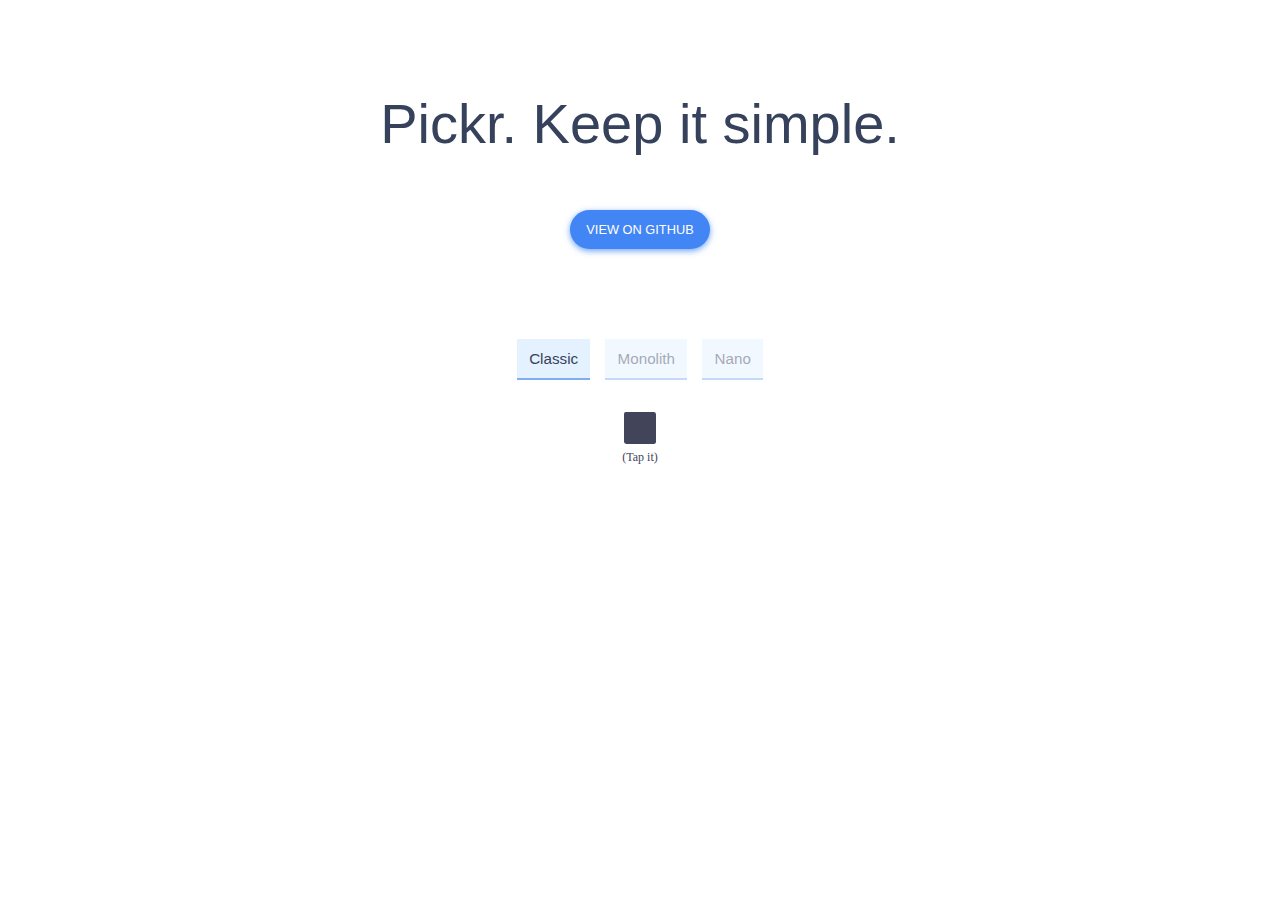
<file: fromGithub.html>
<!DOCTYPE html>
<html lang="en">
<head>
    <meta charset="UTF-8"/>
    <meta name="viewport" content="width=device-width, user-scalable=no, initial-scale=1.0, maximum-scale=5.0, minimum-scale=1.0"/>
    <meta http-equiv="X-UA-Compatible" content="ie=edge"/>

    <!-- Chrome, Firefox OS and Opera -->
    <meta name="theme-color" content="#42445A"/>

    <!-- Windows Phone -->
    <meta name="msapplication-navbutton-color" content="#42445A"/>

    <!-- iOS Safari -->
    <meta name="apple-mobile-web-app-status-bar-style" content="#42445A"/>

    <!-- SEO Stuff -->
    <meta name="audience" lang="en" content="all"/>
    <meta name="expires" content="7 days"/>
    <meta name="robots" content="follow"/>
    <meta name="revisit-after" content="7 days"/>
    <meta name="page-topic" content="Color picker"/>
    <meta name="copyright" content="Simon Reinisch"/>
    <meta name="author" content="Simon Reinisch"/>
    <meta name="description"
          content="Flat, simple, responsive and hackable Color-Picker library. No dependencies, no jQuery. Compatible with all CSS Frameworks e.g. Bootstrap, Materialize. Supports alpha channel, rgba, hsla, hsva and more!"/>
    <meta name="keywords" content="colorpicker, color-picker, design, ux-design, ui-design, web-development, programming, colors"/>

    <!-- Open Graph / Facebook -->
    <meta property="og:image" content="st/favicon.png"/>
    <meta property="og:type" content="website"/>
    <meta property="og:url" content="https://simonwep.github.io/pickr/"/>
    <meta property="og:site_name" content="Pickr"/>
    <meta property="og:title" content="Pickr - Modern Color Picker"/>
    <meta property="og:description"
          content="Flat, simple, responsive and hackable Color-Picker. No dependencies, no jQuery. Compatible with all CSS Frameworks e.g. Bootstrap, Materialize."/>

    <!-- Twitter -->
    <meta property="twitter:url" content="https://simonwep.github.io/pickr/">
    <meta property="twitter:title" content="Pickr - Modern Color Picker">
    <meta property="twitter:description"
          content="Flat, simple, responsive and hackable Color-Picker library. No dependencies, no jQuery. Compatible with all CSS Frameworks e.g. Bootstrap, Materialize. Supports alpha channel, rgba, hsla, hsva and more!">
    <meta property="twitter:image" content="st/favicon.png">

    <title>Pickr</title>

    <!-- Icons -->
    <link rel="icon" href="st/favicon.png"/>
    <link rel="fluid-icon" href="st/favicon.png"/>
    <link rel="apple-touch-icon" href="st/favicon.png"/>

    <!-- Style sheets --
    <link href="https://fonts.googleapis.com/css?family=Montserrat:300,400&display=swap" rel="stylesheet">
    <!-- Bootstrap CSS -->
    <link rel="stylesheet" href="./assets/vendor/bootstrap/4.5.2/bootstrap.min.css">
    <!-- One of the following themes -->
    <link href="assets/vendor/pickr/themes/classic.min.css" rel="stylesheet"/>
    <link href="assets/vendor/pickr/themes/monolith.min.css" rel="stylesheet"/>
    <link href="assets/vendor/pickr/themes/nano.min.css" rel="stylesheet"/>
    <link href="assets/css/styles.css" rel="stylesheet"/>
    
</head>

<body>
<header>
    <h1>Pickr. Keep it simple.</h1>
    <a href="https://github.com/Simonwep/pickr">VIEW ON GITHUB</a>
</header>

<main>
    <div class="theme-container"></div>
    <div class="pickr-container"></div>
    <p>(Tap it)</p>
</main>

<!-- Modern or es5 bundle -->
<script src="assets/vendor/pickr/pickr.min.js"></script>
<script src="assets/js/script.js"></script>
</body>
</html>
</file>
<file: assets/css/styles.css>
* {
    margin: 0;
    padding: 0;
    -webkit-box-sizing: border-box;
    box-sizing: border-box;
}

body,
html {
    height: 100%;
    width: 100%;
    /*background: white;*/
    font-family: 'Montserrat', serif;
}

body {
    /*background: linear-gradient(to bottom, #f0f8ff, #ffffff);*/
}

body header {
    position: relative;
    padding: 10vh 0;
    text-align: center;
    color: #36425b;
}

body header h1 {
    font-size: 3.5em;
    font-weight: 300;
    font-family: 'Montserrat', sans-serif;
}

body header a {
    display: inline-block;
    text-decoration: none;
    font-weight: 500;
    font-size: 0.8em;
    color: white;
    margin-top: 5vh;
    padding: 0.75em 1.25em;
    transition: 0.3s all;
    background: #4285f4;
    border-radius: 50em;
    box-shadow: 0 0.15em 0.5em rgba(66, 133, 244, 0.75);
    font-family: 'Montserrat', sans-serif;
}

body header a:hover {
    background: #4291f6;
}

body main {
    margin: 0 auto;
    display: flex;
    align-items: center;
    flex-direction: column;
}

.theme-container button {
    font-family: 'Montserrat', sans-serif;
    font-weight: 500;
    font-size: 0.95em;
    color: #36425b;
    outline: none;
    background: #e4f1ff;
    border: none;
    border-bottom: 2px solid rgba(80, 139, 234, 0.67);
    padding: 0.6em 0.8em 0.5em;
    cursor: pointer;
    transition: all 0.3s;
    margin: 0 0.5em;
    opacity: 0.45;
    text-transform: capitalize;
}

.theme-container button.active {
    opacity: 1;
}

.theme-container h3 {
    font-weight: 500;
    color: #36425b;
}

.pickr-container {
    margin-top: 2em;
}

main > p {
    margin-top: 0.35em;
    font-size: 0.75em;
    font-weight: 500;
    color: #42445a;
}

@-webkit-keyframes fadeIn {
    from {
        opacity: 0;
    }

    to {
        opacity: 1;
    }
}

@keyframes fadeIn {
    from {
        opacity: 0;
    }

    to {
        opacity: 1;
    }
}

@media screen and (max-width: 1000px) {
    body header {
        font-size: 0.6em;
        padding: 7vh 0;
    }

    body header a {
        padding: 1em 2em;
        font-weight: 600;
        font-size: 1.05em;
    }

    main > section {
        min-width: 90%;
    }

    main > section h2 {
        font-size: 1em;
    }

    main > section pre {
        font-size: 0.9em;
    }

    main section.demo .hint svg {
        height: 1.2em;
    }

    main section.demo .hint span {
        transform: translate3d(-3em, -1.4em, 0);
        font-size: 0.6em;
    }
}
</file>
<file: assets/vendor/pickr/themes/classic.min.css>
/*! Pickr 1.7.2 MIT | https://github.com/Simonwep/pickr */.pickr{position:relative;overflow:visible;transform:translateY(0)}.pickr *{box-sizing:border-box;outline:none;border:none;-webkit-appearance:none}.pickr .pcr-button{position:relative;height:2em;width:2em;padding:.5em;cursor:pointer;font-family:-apple-system,BlinkMacSystemFont,Segoe UI,Roboto,Helvetica Neue,Arial,sans-serif;border-radius:.15em;background:url('data:image/svg+xml;utf8, <svg xmlns="http://www.w3.org/2000/svg" viewBox="0 0 50 50" stroke="%2342445A" stroke-width="5px" stroke-linecap="round"><path d="M45,45L5,5"></path><path d="M45,5L5,45"></path></svg>') no-repeat 50%;background-size:0;transition:all .3s}.pickr .pcr-button:before{background:url('data:image/svg+xml;utf8, <svg xmlns="http://www.w3.org/2000/svg" viewBox="0 0 2 2"><path fill="white" d="M1,0H2V1H1V0ZM0,1H1V2H0V1Z"/><path fill="gray" d="M0,0H1V1H0V0ZM1,1H2V2H1V1Z"/></svg>');background-size:.5em;z-index:-1;z-index:auto}.pickr .pcr-button:after,.pickr .pcr-button:before{position:absolute;content:"";top:0;left:0;width:100%;height:100%;border-radius:.15em}.pickr .pcr-button:after{transition:background .3s;background:currentColor}.pickr .pcr-button.clear{background-size:70%}.pickr .pcr-button.clear:before{opacity:0}.pickr .pcr-button.clear:focus{box-shadow:0 0 0 1px hsla(0,0%,100%,.85),0 0 0 3px currentColor}.pickr .pcr-button.disabled{cursor:not-allowed}.pcr-app *,.pickr *{box-sizing:border-box;outline:none;border:none;-webkit-appearance:none}.pcr-app button.pcr-active,.pcr-app button:focus,.pcr-app input.pcr-active,.pcr-app input:focus,.pickr button.pcr-active,.pickr button:focus,.pickr input.pcr-active,.pickr input:focus{box-shadow:0 0 0 1px hsla(0,0%,100%,.85),0 0 0 3px currentColor}.pcr-app .pcr-palette,.pcr-app .pcr-slider,.pickr .pcr-palette,.pickr .pcr-slider{transition:box-shadow .3s}.pcr-app .pcr-palette:focus,.pcr-app .pcr-slider:focus,.pickr .pcr-palette:focus,.pickr .pcr-slider:focus{box-shadow:0 0 0 1px hsla(0,0%,100%,.85),0 0 0 3px rgba(0,0,0,.25)}.pcr-app{position:fixed;display:flex;flex-direction:column;z-index:10000;border-radius:.1em;background:#fff;opacity:0;visibility:hidden;transition:opacity .3s,visibility 0s .3s;font-family:-apple-system,BlinkMacSystemFont,Segoe UI,Roboto,Helvetica Neue,Arial,sans-serif;box-shadow:0 .15em 1.5em 0 rgba(0,0,0,.1),0 0 1em 0 rgba(0,0,0,.03);left:0;top:0}.pcr-app.visible{transition:opacity .3s;visibility:visible;opacity:1}.pcr-app .pcr-swatches{display:flex;flex-wrap:wrap;margin-top:.75em}.pcr-app .pcr-swatches.pcr-last{margin:0}@supports (display:grid){.pcr-app .pcr-swatches{display:grid;align-items:center;grid-template-columns:repeat(auto-fit,1.75em)}}.pcr-app .pcr-swatches>button{font-size:1em;position:relative;width:calc(1.75em - 5px);height:calc(1.75em - 5px);border-radius:.15em;cursor:pointer;margin:2.5px;flex-shrink:0;justify-self:center;transition:all .15s;overflow:hidden;background:transparent;z-index:1}.pcr-app .pcr-swatches>button:before{position:absolute;content:"";top:0;left:0;width:100%;height:100%;background:url('data:image/svg+xml;utf8, <svg xmlns="http://www.w3.org/2000/svg" viewBox="0 0 2 2"><path fill="white" d="M1,0H2V1H1V0ZM0,1H1V2H0V1Z"/><path fill="gray" d="M0,0H1V1H0V0ZM1,1H2V2H1V1Z"/></svg>');background-size:6px;border-radius:.15em;z-index:-1}.pcr-app .pcr-swatches>button:after{content:"";position:absolute;top:0;left:0;width:100%;height:100%;background:currentColor;border:1px solid rgba(0,0,0,.05);border-radius:.15em;box-sizing:border-box}.pcr-app .pcr-swatches>button:hover{-webkit-filter:brightness(1.05);filter:brightness(1.05)}.pcr-app .pcr-swatches>button:not(.pcr-active){box-shadow:none}.pcr-app .pcr-interaction{display:flex;flex-wrap:wrap;align-items:center;margin:0 -.2em}.pcr-app .pcr-interaction>*{margin:0 .2em}.pcr-app .pcr-interaction input{letter-spacing:.07em;font-size:.75em;text-align:center;cursor:pointer;color:#75797e;background:#f1f3f4;border-radius:.15em;transition:all .15s;padding:.45em .5em;margin-top:.75em}.pcr-app .pcr-interaction input:hover{-webkit-filter:brightness(.975);filter:brightness(.975)}.pcr-app .pcr-interaction input:focus{box-shadow:0 0 0 1px hsla(0,0%,100%,.85),0 0 0 3px rgba(66,133,244,.75)}.pcr-app .pcr-interaction .pcr-result{color:#75797e;text-align:left;flex:1 1 8em;min-width:8em;transition:all .2s;border-radius:.15em;background:#f1f3f4;cursor:text}.pcr-app .pcr-interaction .pcr-result::-moz-selection{background:#4285f4;color:#fff}.pcr-app .pcr-interaction .pcr-result::selection{background:#4285f4;color:#fff}.pcr-app .pcr-interaction .pcr-type.active{color:#fff;background:#4285f4}.pcr-app .pcr-interaction .pcr-cancel,.pcr-app .pcr-interaction .pcr-clear,.pcr-app .pcr-interaction .pcr-save{width:auto;color:#fff}.pcr-app .pcr-interaction .pcr-cancel:hover,.pcr-app .pcr-interaction .pcr-clear:hover,.pcr-app .pcr-interaction .pcr-save:hover{-webkit-filter:brightness(.925);filter:brightness(.925)}.pcr-app .pcr-interaction .pcr-save{background:#4285f4}.pcr-app .pcr-interaction .pcr-cancel,.pcr-app .pcr-interaction .pcr-clear{background:#f44250}.pcr-app .pcr-interaction .pcr-cancel:focus,.pcr-app .pcr-interaction .pcr-clear:focus{box-shadow:0 0 0 1px hsla(0,0%,100%,.85),0 0 0 3px rgba(244,66,80,.75)}.pcr-app .pcr-selection .pcr-picker{position:absolute;height:18px;width:18px;border:2px solid #fff;border-radius:100%;-webkit-user-select:none;-moz-user-select:none;-ms-user-select:none;user-select:none}.pcr-app .pcr-selection .pcr-color-chooser,.pcr-app .pcr-selection .pcr-color-opacity,.pcr-app .pcr-selection .pcr-color-palette{position:relative;-webkit-user-select:none;-moz-user-select:none;-ms-user-select:none;user-select:none;display:flex;flex-direction:column;cursor:grab;cursor:-webkit-grab}.pcr-app .pcr-selection .pcr-color-chooser:active,.pcr-app .pcr-selection .pcr-color-opacity:active,.pcr-app .pcr-selection .pcr-color-palette:active{cursor:grabbing;cursor:-webkit-grabbing}.pcr-app[data-theme=classic]{width:28.5em;max-width:95vw;padding:.8em}.pcr-app[data-theme=classic] .pcr-selection{display:flex;justify-content:space-between;flex-grow:1}.pcr-app[data-theme=classic] .pcr-selection .pcr-color-preview{position:relative;z-index:1;width:2em;display:flex;flex-direction:column;justify-content:space-between;margin-right:.75em}.pcr-app[data-theme=classic] .pcr-selection .pcr-color-preview:before{position:absolute;content:"";top:0;left:0;width:100%;height:100%;background:url('data:image/svg+xml;utf8, <svg xmlns="http://www.w3.org/2000/svg" viewBox="0 0 2 2"><path fill="white" d="M1,0H2V1H1V0ZM0,1H1V2H0V1Z"/><path fill="gray" d="M0,0H1V1H0V0ZM1,1H2V2H1V1Z"/></svg>');background-size:.5em;border-radius:.15em;z-index:-1}.pcr-app[data-theme=classic] .pcr-selection .pcr-color-preview .pcr-last-color{cursor:pointer;transition:background-color .3s,box-shadow .3s;border-radius:.15em .15em 0 0;z-index:2}.pcr-app[data-theme=classic] .pcr-selection .pcr-color-preview .pcr-current-color{border-radius:0 0 .15em .15em}.pcr-app[data-theme=classic] .pcr-selection .pcr-color-preview .pcr-current-color,.pcr-app[data-theme=classic] .pcr-selection .pcr-color-preview .pcr-last-color{background:currentColor;width:100%;height:50%}.pcr-app[data-theme=classic] .pcr-selection .pcr-color-palette{width:100%;height:8em;z-index:1}.pcr-app[data-theme=classic] .pcr-selection .pcr-color-palette .pcr-palette{flex-grow:1;border-radius:.15em}.pcr-app[data-theme=classic] .pcr-selection .pcr-color-palette .pcr-palette:before{position:absolute;content:"";top:0;left:0;width:100%;height:100%;background:url('data:image/svg+xml;utf8, <svg xmlns="http://www.w3.org/2000/svg" viewBox="0 0 2 2"><path fill="white" d="M1,0H2V1H1V0ZM0,1H1V2H0V1Z"/><path fill="gray" d="M0,0H1V1H0V0ZM1,1H2V2H1V1Z"/></svg>');background-size:.5em;border-radius:.15em;z-index:-1}.pcr-app[data-theme=classic] .pcr-selection .pcr-color-chooser,.pcr-app[data-theme=classic] .pcr-selection .pcr-color-opacity{margin-left:.75em}.pcr-app[data-theme=classic] .pcr-selection .pcr-color-chooser .pcr-picker,.pcr-app[data-theme=classic] .pcr-selection .pcr-color-opacity .pcr-picker{left:50%;transform:translateX(-50%)}.pcr-app[data-theme=classic] .pcr-selection .pcr-color-chooser .pcr-slider,.pcr-app[data-theme=classic] .pcr-selection .pcr-color-opacity .pcr-slider{width:8px;flex-grow:1;border-radius:50em}.pcr-app[data-theme=classic] .pcr-selection .pcr-color-chooser .pcr-slider{background:linear-gradient(180deg,red,#ff0,#0f0,#0ff,#00f,#f0f,red)}.pcr-app[data-theme=classic] .pcr-selection .pcr-color-opacity .pcr-slider{background:linear-gradient(180deg,transparent,#000),url('data:image/svg+xml;utf8, <svg xmlns="http://www.w3.org/2000/svg" viewBox="0 0 2 2"><path fill="white" d="M1,0H2V1H1V0ZM0,1H1V2H0V1Z"/><path fill="gray" d="M0,0H1V1H0V0ZM1,1H2V2H1V1Z"/></svg>');background-size:100%,50%}
</file>
<file: assets/vendor/pickr/themes/monolith.min.css>
/*! Pickr 1.7.2 MIT | https://github.com/Simonwep/pickr */.pickr{position:relative;overflow:visible;transform:translateY(0)}.pickr *{box-sizing:border-box;outline:none;border:none;-webkit-appearance:none}.pickr .pcr-button{position:relative;height:2em;width:2em;padding:.5em;cursor:pointer;font-family:-apple-system,BlinkMacSystemFont,Segoe UI,Roboto,Helvetica Neue,Arial,sans-serif;border-radius:.15em;background:url('data:image/svg+xml;utf8, <svg xmlns="http://www.w3.org/2000/svg" viewBox="0 0 50 50" stroke="%2342445A" stroke-width="5px" stroke-linecap="round"><path d="M45,45L5,5"></path><path d="M45,5L5,45"></path></svg>') no-repeat 50%;background-size:0;transition:all .3s}.pickr .pcr-button:before{background:url('data:image/svg+xml;utf8, <svg xmlns="http://www.w3.org/2000/svg" viewBox="0 0 2 2"><path fill="white" d="M1,0H2V1H1V0ZM0,1H1V2H0V1Z"/><path fill="gray" d="M0,0H1V1H0V0ZM1,1H2V2H1V1Z"/></svg>');background-size:.5em;z-index:-1;z-index:auto}.pickr .pcr-button:after,.pickr .pcr-button:before{position:absolute;content:"";top:0;left:0;width:100%;height:100%;border-radius:.15em}.pickr .pcr-button:after{transition:background .3s;background:currentColor}.pickr .pcr-button.clear{background-size:70%}.pickr .pcr-button.clear:before{opacity:0}.pickr .pcr-button.clear:focus{box-shadow:0 0 0 1px hsla(0,0%,100%,.85),0 0 0 3px currentColor}.pickr .pcr-button.disabled{cursor:not-allowed}.pcr-app *,.pickr *{box-sizing:border-box;outline:none;border:none;-webkit-appearance:none}.pcr-app button.pcr-active,.pcr-app button:focus,.pcr-app input.pcr-active,.pcr-app input:focus,.pickr button.pcr-active,.pickr button:focus,.pickr input.pcr-active,.pickr input:focus{box-shadow:0 0 0 1px hsla(0,0%,100%,.85),0 0 0 3px currentColor}.pcr-app .pcr-palette,.pcr-app .pcr-slider,.pickr .pcr-palette,.pickr .pcr-slider{transition:box-shadow .3s}.pcr-app .pcr-palette:focus,.pcr-app .pcr-slider:focus,.pickr .pcr-palette:focus,.pickr .pcr-slider:focus{box-shadow:0 0 0 1px hsla(0,0%,100%,.85),0 0 0 3px rgba(0,0,0,.25)}.pcr-app{position:fixed;display:flex;flex-direction:column;z-index:10000;border-radius:.1em;background:#fff;opacity:0;visibility:hidden;transition:opacity .3s,visibility 0s .3s;font-family:-apple-system,BlinkMacSystemFont,Segoe UI,Roboto,Helvetica Neue,Arial,sans-serif;box-shadow:0 .15em 1.5em 0 rgba(0,0,0,.1),0 0 1em 0 rgba(0,0,0,.03);left:0;top:0}.pcr-app.visible{transition:opacity .3s;visibility:visible;opacity:1}.pcr-app .pcr-swatches{display:flex;flex-wrap:wrap;margin-top:.75em}.pcr-app .pcr-swatches.pcr-last{margin:0}@supports (display:grid){.pcr-app .pcr-swatches{display:grid;align-items:center;grid-template-columns:repeat(auto-fit,1.75em)}}.pcr-app .pcr-swatches>button{font-size:1em;position:relative;width:calc(1.75em - 5px);height:calc(1.75em - 5px);border-radius:.15em;cursor:pointer;margin:2.5px;flex-shrink:0;justify-self:center;transition:all .15s;overflow:hidden;background:transparent;z-index:1}.pcr-app .pcr-swatches>button:before{position:absolute;content:"";top:0;left:0;width:100%;height:100%;background:url('data:image/svg+xml;utf8, <svg xmlns="http://www.w3.org/2000/svg" viewBox="0 0 2 2"><path fill="white" d="M1,0H2V1H1V0ZM0,1H1V2H0V1Z"/><path fill="gray" d="M0,0H1V1H0V0ZM1,1H2V2H1V1Z"/></svg>');background-size:6px;border-radius:.15em;z-index:-1}.pcr-app .pcr-swatches>button:after{content:"";position:absolute;top:0;left:0;width:100%;height:100%;background:currentColor;border:1px solid rgba(0,0,0,.05);border-radius:.15em;box-sizing:border-box}.pcr-app .pcr-swatches>button:hover{-webkit-filter:brightness(1.05);filter:brightness(1.05)}.pcr-app .pcr-swatches>button:not(.pcr-active){box-shadow:none}.pcr-app .pcr-interaction{display:flex;flex-wrap:wrap;align-items:center;margin:0 -.2em}.pcr-app .pcr-interaction>*{margin:0 .2em}.pcr-app .pcr-interaction input{letter-spacing:.07em;font-size:.75em;text-align:center;cursor:pointer;color:#75797e;background:#f1f3f4;border-radius:.15em;transition:all .15s;padding:.45em .5em;margin-top:.75em}.pcr-app .pcr-interaction input:hover{-webkit-filter:brightness(.975);filter:brightness(.975)}.pcr-app .pcr-interaction input:focus{box-shadow:0 0 0 1px hsla(0,0%,100%,.85),0 0 0 3px rgba(66,133,244,.75)}.pcr-app .pcr-interaction .pcr-result{color:#75797e;text-align:left;flex:1 1 8em;min-width:8em;transition:all .2s;border-radius:.15em;background:#f1f3f4;cursor:text}.pcr-app .pcr-interaction .pcr-result::-moz-selection{background:#4285f4;color:#fff}.pcr-app .pcr-interaction .pcr-result::selection{background:#4285f4;color:#fff}.pcr-app .pcr-interaction .pcr-type.active{color:#fff;background:#4285f4}.pcr-app .pcr-interaction .pcr-cancel,.pcr-app .pcr-interaction .pcr-clear,.pcr-app .pcr-interaction .pcr-save{width:auto;color:#fff}.pcr-app .pcr-interaction .pcr-cancel:hover,.pcr-app .pcr-interaction .pcr-clear:hover,.pcr-app .pcr-interaction .pcr-save:hover{-webkit-filter:brightness(.925);filter:brightness(.925)}.pcr-app .pcr-interaction .pcr-save{background:#4285f4}.pcr-app .pcr-interaction .pcr-cancel,.pcr-app .pcr-interaction .pcr-clear{background:#f44250}.pcr-app .pcr-interaction .pcr-cancel:focus,.pcr-app .pcr-interaction .pcr-clear:focus{box-shadow:0 0 0 1px hsla(0,0%,100%,.85),0 0 0 3px rgba(244,66,80,.75)}.pcr-app .pcr-selection .pcr-picker{position:absolute;height:18px;width:18px;border:2px solid #fff;border-radius:100%;-webkit-user-select:none;-moz-user-select:none;-ms-user-select:none;user-select:none}.pcr-app .pcr-selection .pcr-color-chooser,.pcr-app .pcr-selection .pcr-color-opacity,.pcr-app .pcr-selection .pcr-color-palette{position:relative;-webkit-user-select:none;-moz-user-select:none;-ms-user-select:none;user-select:none;display:flex;flex-direction:column;cursor:grab;cursor:-webkit-grab}.pcr-app .pcr-selection .pcr-color-chooser:active,.pcr-app .pcr-selection .pcr-color-opacity:active,.pcr-app .pcr-selection .pcr-color-palette:active{cursor:grabbing;cursor:-webkit-grabbing}.pcr-app[data-theme=monolith]{width:14.25em;max-width:95vw;padding:.8em}.pcr-app[data-theme=monolith] .pcr-selection{display:flex;flex-direction:column;justify-content:space-between;flex-grow:1}.pcr-app[data-theme=monolith] .pcr-selection .pcr-color-preview{position:relative;z-index:1;width:100%;height:1em;display:flex;flex-direction:row;justify-content:space-between;margin-bottom:.5em}.pcr-app[data-theme=monolith] .pcr-selection .pcr-color-preview:before{position:absolute;content:"";top:0;left:0;width:100%;height:100%;background:url('data:image/svg+xml;utf8, <svg xmlns="http://www.w3.org/2000/svg" viewBox="0 0 2 2"><path fill="white" d="M1,0H2V1H1V0ZM0,1H1V2H0V1Z"/><path fill="gray" d="M0,0H1V1H0V0ZM1,1H2V2H1V1Z"/></svg>');background-size:.5em;border-radius:.15em;z-index:-1}.pcr-app[data-theme=monolith] .pcr-selection .pcr-color-preview .pcr-last-color{cursor:pointer;transition:background-color .3s,box-shadow .3s;border-radius:.15em 0 0 .15em;z-index:2}.pcr-app[data-theme=monolith] .pcr-selection .pcr-color-preview .pcr-current-color{border-radius:0 .15em .15em 0}.pcr-app[data-theme=monolith] .pcr-selection .pcr-color-preview .pcr-current-color,.pcr-app[data-theme=monolith] .pcr-selection .pcr-color-preview .pcr-last-color{background:currentColor;width:50%;height:100%}.pcr-app[data-theme=monolith] .pcr-selection .pcr-color-palette{width:100%;height:8em;z-index:1}.pcr-app[data-theme=monolith] .pcr-selection .pcr-color-palette .pcr-palette{border-radius:.15em;width:100%;height:100%}.pcr-app[data-theme=monolith] .pcr-selection .pcr-color-palette .pcr-palette:before{position:absolute;content:"";top:0;left:0;width:100%;height:100%;background:url('data:image/svg+xml;utf8, <svg xmlns="http://www.w3.org/2000/svg" viewBox="0 0 2 2"><path fill="white" d="M1,0H2V1H1V0ZM0,1H1V2H0V1Z"/><path fill="gray" d="M0,0H1V1H0V0ZM1,1H2V2H1V1Z"/></svg>');background-size:.5em;border-radius:.15em;z-index:-1}.pcr-app[data-theme=monolith] .pcr-selection .pcr-color-chooser,.pcr-app[data-theme=monolith] .pcr-selection .pcr-color-opacity{height:.5em;margin-top:.75em}.pcr-app[data-theme=monolith] .pcr-selection .pcr-color-chooser .pcr-picker,.pcr-app[data-theme=monolith] .pcr-selection .pcr-color-opacity .pcr-picker{top:50%;transform:translateY(-50%)}.pcr-app[data-theme=monolith] .pcr-selection .pcr-color-chooser .pcr-slider,.pcr-app[data-theme=monolith] .pcr-selection .pcr-color-opacity .pcr-slider{flex-grow:1;border-radius:50em}.pcr-app[data-theme=monolith] .pcr-selection .pcr-color-chooser .pcr-slider{background:linear-gradient(90deg,red,#ff0,#0f0,#0ff,#00f,#f0f,red)}.pcr-app[data-theme=monolith] .pcr-selection .pcr-color-opacity .pcr-slider{background:linear-gradient(90deg,transparent,#000),url('data:image/svg+xml;utf8, <svg xmlns="http://www.w3.org/2000/svg" viewBox="0 0 2 2"><path fill="white" d="M1,0H2V1H1V0ZM0,1H1V2H0V1Z"/><path fill="gray" d="M0,0H1V1H0V0ZM1,1H2V2H1V1Z"/></svg>');background-size:100%,.25em}
</file>
<file: assets/vendor/pickr/themes/nano.min.css>
/*! Pickr 1.7.2 MIT | https://github.com/Simonwep/pickr */.pickr{position:relative;overflow:visible;transform:translateY(0)}.pickr *{box-sizing:border-box;outline:none;border:none;-webkit-appearance:none}.pickr .pcr-button{position:relative;height:2em;width:2em;padding:.5em;cursor:pointer;font-family:-apple-system,BlinkMacSystemFont,Segoe UI,Roboto,Helvetica Neue,Arial,sans-serif;border-radius:.15em;background:url('data:image/svg+xml;utf8, <svg xmlns="http://www.w3.org/2000/svg" viewBox="0 0 50 50" stroke="%2342445A" stroke-width="5px" stroke-linecap="round"><path d="M45,45L5,5"></path><path d="M45,5L5,45"></path></svg>') no-repeat 50%;background-size:0;transition:all .3s}.pickr .pcr-button:before{background:url('data:image/svg+xml;utf8, <svg xmlns="http://www.w3.org/2000/svg" viewBox="0 0 2 2"><path fill="white" d="M1,0H2V1H1V0ZM0,1H1V2H0V1Z"/><path fill="gray" d="M0,0H1V1H0V0ZM1,1H2V2H1V1Z"/></svg>');background-size:.5em;z-index:-1;z-index:auto}.pickr .pcr-button:after,.pickr .pcr-button:before{position:absolute;content:"";top:0;left:0;width:100%;height:100%;border-radius:.15em}.pickr .pcr-button:after{transition:background .3s;background:currentColor}.pickr .pcr-button.clear{background-size:70%}.pickr .pcr-button.clear:before{opacity:0}.pickr .pcr-button.clear:focus{box-shadow:0 0 0 1px hsla(0,0%,100%,.85),0 0 0 3px currentColor}.pickr .pcr-button.disabled{cursor:not-allowed}.pcr-app *,.pickr *{box-sizing:border-box;outline:none;border:none;-webkit-appearance:none}.pcr-app button.pcr-active,.pcr-app button:focus,.pcr-app input.pcr-active,.pcr-app input:focus,.pickr button.pcr-active,.pickr button:focus,.pickr input.pcr-active,.pickr input:focus{box-shadow:0 0 0 1px hsla(0,0%,100%,.85),0 0 0 3px currentColor}.pcr-app .pcr-palette,.pcr-app .pcr-slider,.pickr .pcr-palette,.pickr .pcr-slider{transition:box-shadow .3s}.pcr-app .pcr-palette:focus,.pcr-app .pcr-slider:focus,.pickr .pcr-palette:focus,.pickr .pcr-slider:focus{box-shadow:0 0 0 1px hsla(0,0%,100%,.85),0 0 0 3px rgba(0,0,0,.25)}.pcr-app{position:fixed;display:flex;flex-direction:column;z-index:10000;border-radius:.1em;background:#fff;opacity:0;visibility:hidden;transition:opacity .3s,visibility 0s .3s;font-family:-apple-system,BlinkMacSystemFont,Segoe UI,Roboto,Helvetica Neue,Arial,sans-serif;box-shadow:0 .15em 1.5em 0 rgba(0,0,0,.1),0 0 1em 0 rgba(0,0,0,.03);left:0;top:0}.pcr-app.visible{transition:opacity .3s;visibility:visible;opacity:1}.pcr-app .pcr-swatches{display:flex;flex-wrap:wrap;margin-top:.75em}.pcr-app .pcr-swatches.pcr-last{margin:0}@supports (display:grid){.pcr-app .pcr-swatches{display:grid;align-items:center;grid-template-columns:repeat(auto-fit,1.75em)}}.pcr-app .pcr-swatches>button{font-size:1em;position:relative;width:calc(1.75em - 5px);height:calc(1.75em - 5px);border-radius:.15em;cursor:pointer;margin:2.5px;flex-shrink:0;justify-self:center;transition:all .15s;overflow:hidden;background:transparent;z-index:1}.pcr-app .pcr-swatches>button:before{position:absolute;content:"";top:0;left:0;width:100%;height:100%;background:url('data:image/svg+xml;utf8, <svg xmlns="http://www.w3.org/2000/svg" viewBox="0 0 2 2"><path fill="white" d="M1,0H2V1H1V0ZM0,1H1V2H0V1Z"/><path fill="gray" d="M0,0H1V1H0V0ZM1,1H2V2H1V1Z"/></svg>');background-size:6px;border-radius:.15em;z-index:-1}.pcr-app .pcr-swatches>button:after{content:"";position:absolute;top:0;left:0;width:100%;height:100%;background:currentColor;border:1px solid rgba(0,0,0,.05);border-radius:.15em;box-sizing:border-box}.pcr-app .pcr-swatches>button:hover{-webkit-filter:brightness(1.05);filter:brightness(1.05)}.pcr-app .pcr-swatches>button:not(.pcr-active){box-shadow:none}.pcr-app .pcr-interaction{display:flex;flex-wrap:wrap;align-items:center;margin:0 -.2em}.pcr-app .pcr-interaction>*{margin:0 .2em}.pcr-app .pcr-interaction input{letter-spacing:.07em;font-size:.75em;text-align:center;cursor:pointer;color:#75797e;background:#f1f3f4;border-radius:.15em;transition:all .15s;padding:.45em .5em;margin-top:.75em}.pcr-app .pcr-interaction input:hover{-webkit-filter:brightness(.975);filter:brightness(.975)}.pcr-app .pcr-interaction input:focus{box-shadow:0 0 0 1px hsla(0,0%,100%,.85),0 0 0 3px rgba(66,133,244,.75)}.pcr-app .pcr-interaction .pcr-result{color:#75797e;text-align:left;flex:1 1 8em;min-width:8em;transition:all .2s;border-radius:.15em;background:#f1f3f4;cursor:text}.pcr-app .pcr-interaction .pcr-result::-moz-selection{background:#4285f4;color:#fff}.pcr-app .pcr-interaction .pcr-result::selection{background:#4285f4;color:#fff}.pcr-app .pcr-interaction .pcr-type.active{color:#fff;background:#4285f4}.pcr-app .pcr-interaction .pcr-cancel,.pcr-app .pcr-interaction .pcr-clear,.pcr-app .pcr-interaction .pcr-save{width:auto;color:#fff}.pcr-app .pcr-interaction .pcr-cancel:hover,.pcr-app .pcr-interaction .pcr-clear:hover,.pcr-app .pcr-interaction .pcr-save:hover{-webkit-filter:brightness(.925);filter:brightness(.925)}.pcr-app .pcr-interaction .pcr-save{background:#4285f4}.pcr-app .pcr-interaction .pcr-cancel,.pcr-app .pcr-interaction .pcr-clear{background:#f44250}.pcr-app .pcr-interaction .pcr-cancel:focus,.pcr-app .pcr-interaction .pcr-clear:focus{box-shadow:0 0 0 1px hsla(0,0%,100%,.85),0 0 0 3px rgba(244,66,80,.75)}.pcr-app .pcr-selection .pcr-picker{position:absolute;height:18px;width:18px;border:2px solid #fff;border-radius:100%;-webkit-user-select:none;-moz-user-select:none;-ms-user-select:none;user-select:none}.pcr-app .pcr-selection .pcr-color-chooser,.pcr-app .pcr-selection .pcr-color-opacity,.pcr-app .pcr-selection .pcr-color-palette{position:relative;-webkit-user-select:none;-moz-user-select:none;-ms-user-select:none;user-select:none;display:flex;flex-direction:column;cursor:grab;cursor:-webkit-grab}.pcr-app .pcr-selection .pcr-color-chooser:active,.pcr-app .pcr-selection .pcr-color-opacity:active,.pcr-app .pcr-selection .pcr-color-palette:active{cursor:grabbing;cursor:-webkit-grabbing}.pcr-app[data-theme=nano]{width:14.25em;max-width:95vw}.pcr-app[data-theme=nano] .pcr-swatches{margin-top:.6em;padding:0 .6em}.pcr-app[data-theme=nano] .pcr-interaction{padding:0 .6em .6em}.pcr-app[data-theme=nano] .pcr-selection{display:grid;grid-gap:.6em;grid-template-columns:1fr 4fr;grid-template-rows:5fr auto auto;align-items:center;height:10.5em;width:100%;align-self:flex-start}.pcr-app[data-theme=nano] .pcr-selection .pcr-color-preview{grid-area:2/1/4/1;height:100%;width:100%;display:flex;flex-direction:row;justify-content:center;margin-left:.6em}.pcr-app[data-theme=nano] .pcr-selection .pcr-color-preview .pcr-last-color{display:none}.pcr-app[data-theme=nano] .pcr-selection .pcr-color-preview .pcr-current-color{position:relative;background:currentColor;width:2em;height:2em;border-radius:50em;overflow:hidden}.pcr-app[data-theme=nano] .pcr-selection .pcr-color-preview .pcr-current-color:before{position:absolute;content:"";top:0;left:0;width:100%;height:100%;background:url('data:image/svg+xml;utf8, <svg xmlns="http://www.w3.org/2000/svg" viewBox="0 0 2 2"><path fill="white" d="M1,0H2V1H1V0ZM0,1H1V2H0V1Z"/><path fill="gray" d="M0,0H1V1H0V0ZM1,1H2V2H1V1Z"/></svg>');background-size:.5em;border-radius:.15em;z-index:-1}.pcr-app[data-theme=nano] .pcr-selection .pcr-color-palette{grid-area:1/1/2/3;width:100%;height:100%;z-index:1}.pcr-app[data-theme=nano] .pcr-selection .pcr-color-palette .pcr-palette{border-radius:.15em;width:100%;height:100%}.pcr-app[data-theme=nano] .pcr-selection .pcr-color-palette .pcr-palette:before{position:absolute;content:"";top:0;left:0;width:100%;height:100%;background:url('data:image/svg+xml;utf8, <svg xmlns="http://www.w3.org/2000/svg" viewBox="0 0 2 2"><path fill="white" d="M1,0H2V1H1V0ZM0,1H1V2H0V1Z"/><path fill="gray" d="M0,0H1V1H0V0ZM1,1H2V2H1V1Z"/></svg>');background-size:.5em;border-radius:.15em;z-index:-1}.pcr-app[data-theme=nano] .pcr-selection .pcr-color-chooser{grid-area:2/2/2/2}.pcr-app[data-theme=nano] .pcr-selection .pcr-color-opacity{grid-area:3/2/3/2}.pcr-app[data-theme=nano] .pcr-selection .pcr-color-chooser,.pcr-app[data-theme=nano] .pcr-selection .pcr-color-opacity{height:.5em;margin:0 .6em}.pcr-app[data-theme=nano] .pcr-selection .pcr-color-chooser .pcr-picker,.pcr-app[data-theme=nano] .pcr-selection .pcr-color-opacity .pcr-picker{top:50%;transform:translateY(-50%)}.pcr-app[data-theme=nano] .pcr-selection .pcr-color-chooser .pcr-slider,.pcr-app[data-theme=nano] .pcr-selection .pcr-color-opacity .pcr-slider{flex-grow:1;border-radius:50em}.pcr-app[data-theme=nano] .pcr-selection .pcr-color-chooser .pcr-slider{background:linear-gradient(90deg,red,#ff0,#0f0,#0ff,#00f,#f0f,red)}.pcr-app[data-theme=nano] .pcr-selection .pcr-color-opacity .pcr-slider{background:linear-gradient(90deg,transparent,#000),url('data:image/svg+xml;utf8, <svg xmlns="http://www.w3.org/2000/svg" viewBox="0 0 2 2"><path fill="white" d="M1,0H2V1H1V0ZM0,1H1V2H0V1Z"/><path fill="gray" d="M0,0H1V1H0V0ZM1,1H2V2H1V1Z"/></svg>');background-size:100%,.25em}
</file>
